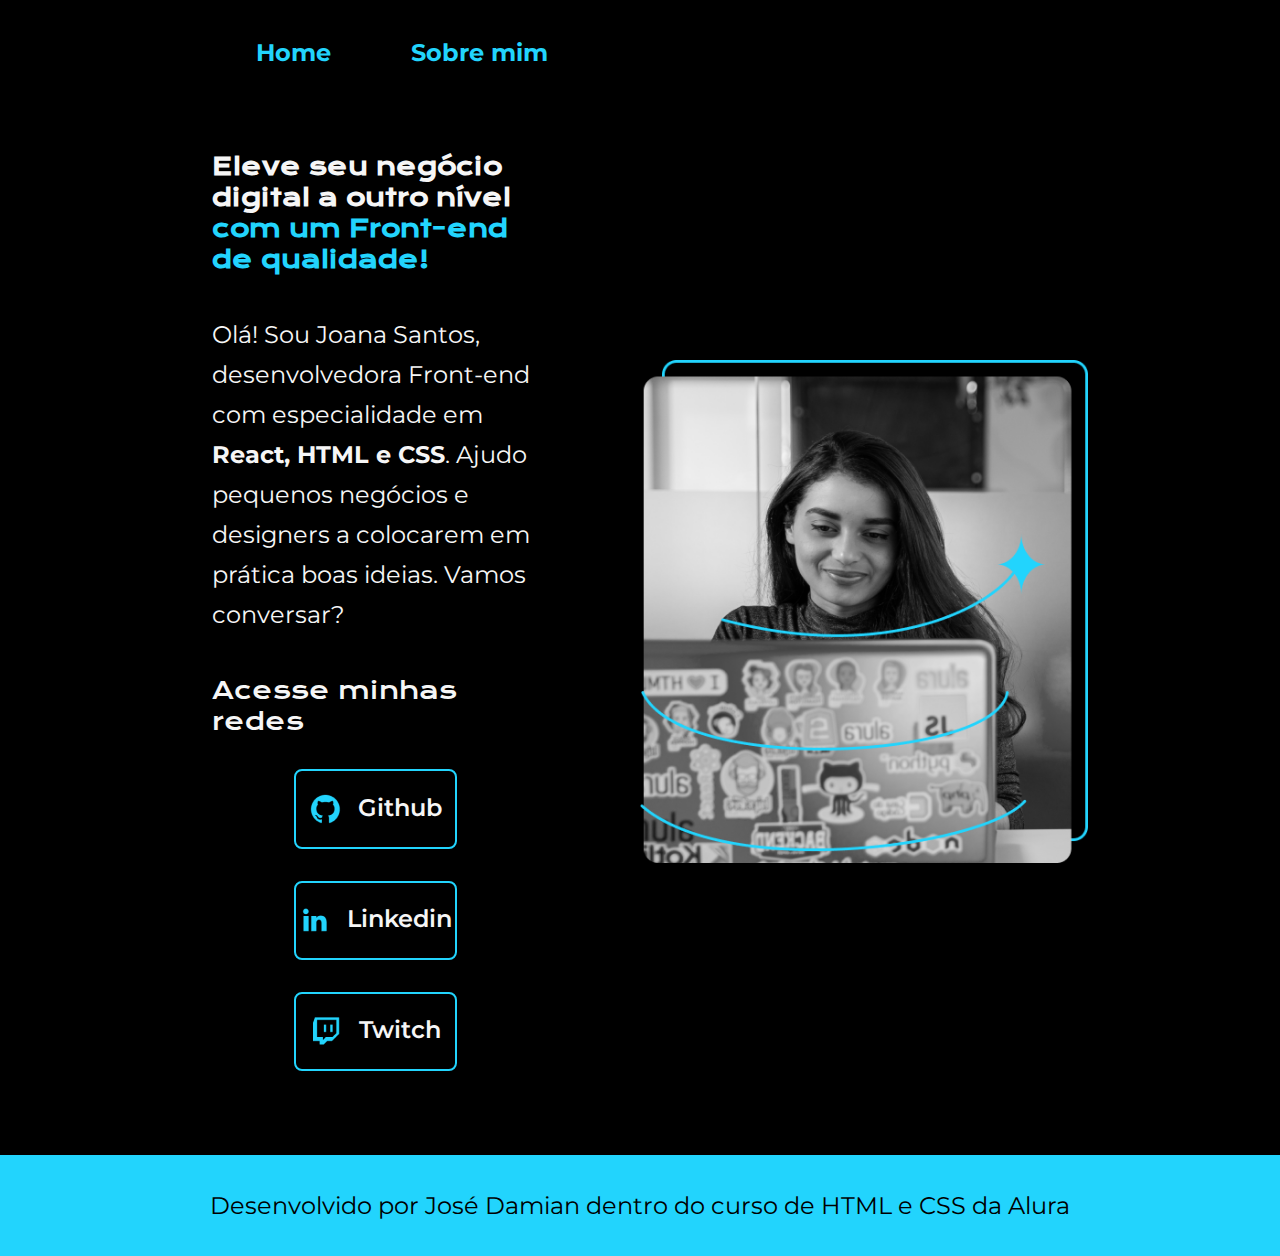
<file: index.html>
<!DOCTYPE html>
<html lang="pt-br">
<head>
    <meta charset="UTF-8"> 
    <meta http-equiv="X-UA-Compatible" content="IE=edge">
    <meta name="viewport" content="width=device-width, initial-scale=1.0">
    <title>Portifolio</title>
    <link rel="stylesheet" href="style.css">
</head>
<body>
    <header class="cabecalho">
        <nav class="cabecalho__menu">
            <a href="index.html" class="cabecalho__menu__link">Home</a>
            <a href="sobre-mim.html" class="cabecalho__menu__link">Sobre mim</a>
        </nav>
    </header>
    <main class="container">
        <section class="container__principal">
            <h1 class="container__principal__titulo">Eleve seu negócio digital a outro nível<strong class="texto__destaque"> com um Front-end de qualidade!</strong></h1>
            <p class="container__principal__texto">Olá! Sou Joana Santos, desenvolvedora Front-end com especialidade em <strong>React, HTML e CSS</strong>. Ajudo pequenos negócios e designers a colocarem em prática boas ideias. Vamos conversar?</p>
            <div class="container__principal__links">
                <h2 class="container__principal__links__texto">Acesse minhas redes</h2>
                <a href="https://github.com/guilhermeonrails" class="container__principal__link__1"><!-------><img src="img/Logo Github-2.png" class="container__principal__link__logo">Github</a>
                <a href="" class="container__principal__link__2"><!-----><img src="img/Logo linkedin.png" class="container__principal__link__logo"> Linkedin</a>
                <a href="" class="container__principal__link__3"><!-----><img src="img/Logo Twitch.png" class="container__principal__link__logo"> Twitch</a>
            </div>
        </section>
        <img src="img/Imagem.png" alt="Foto da Joana Santos programando" class="container__imagem">
    </main>
    <footer>
        <p class="rodape">Desenvolvido por José Damian dentro do curso de HTML e CSS da Alura</p>
    </footer>
</body>
</html>
</file>
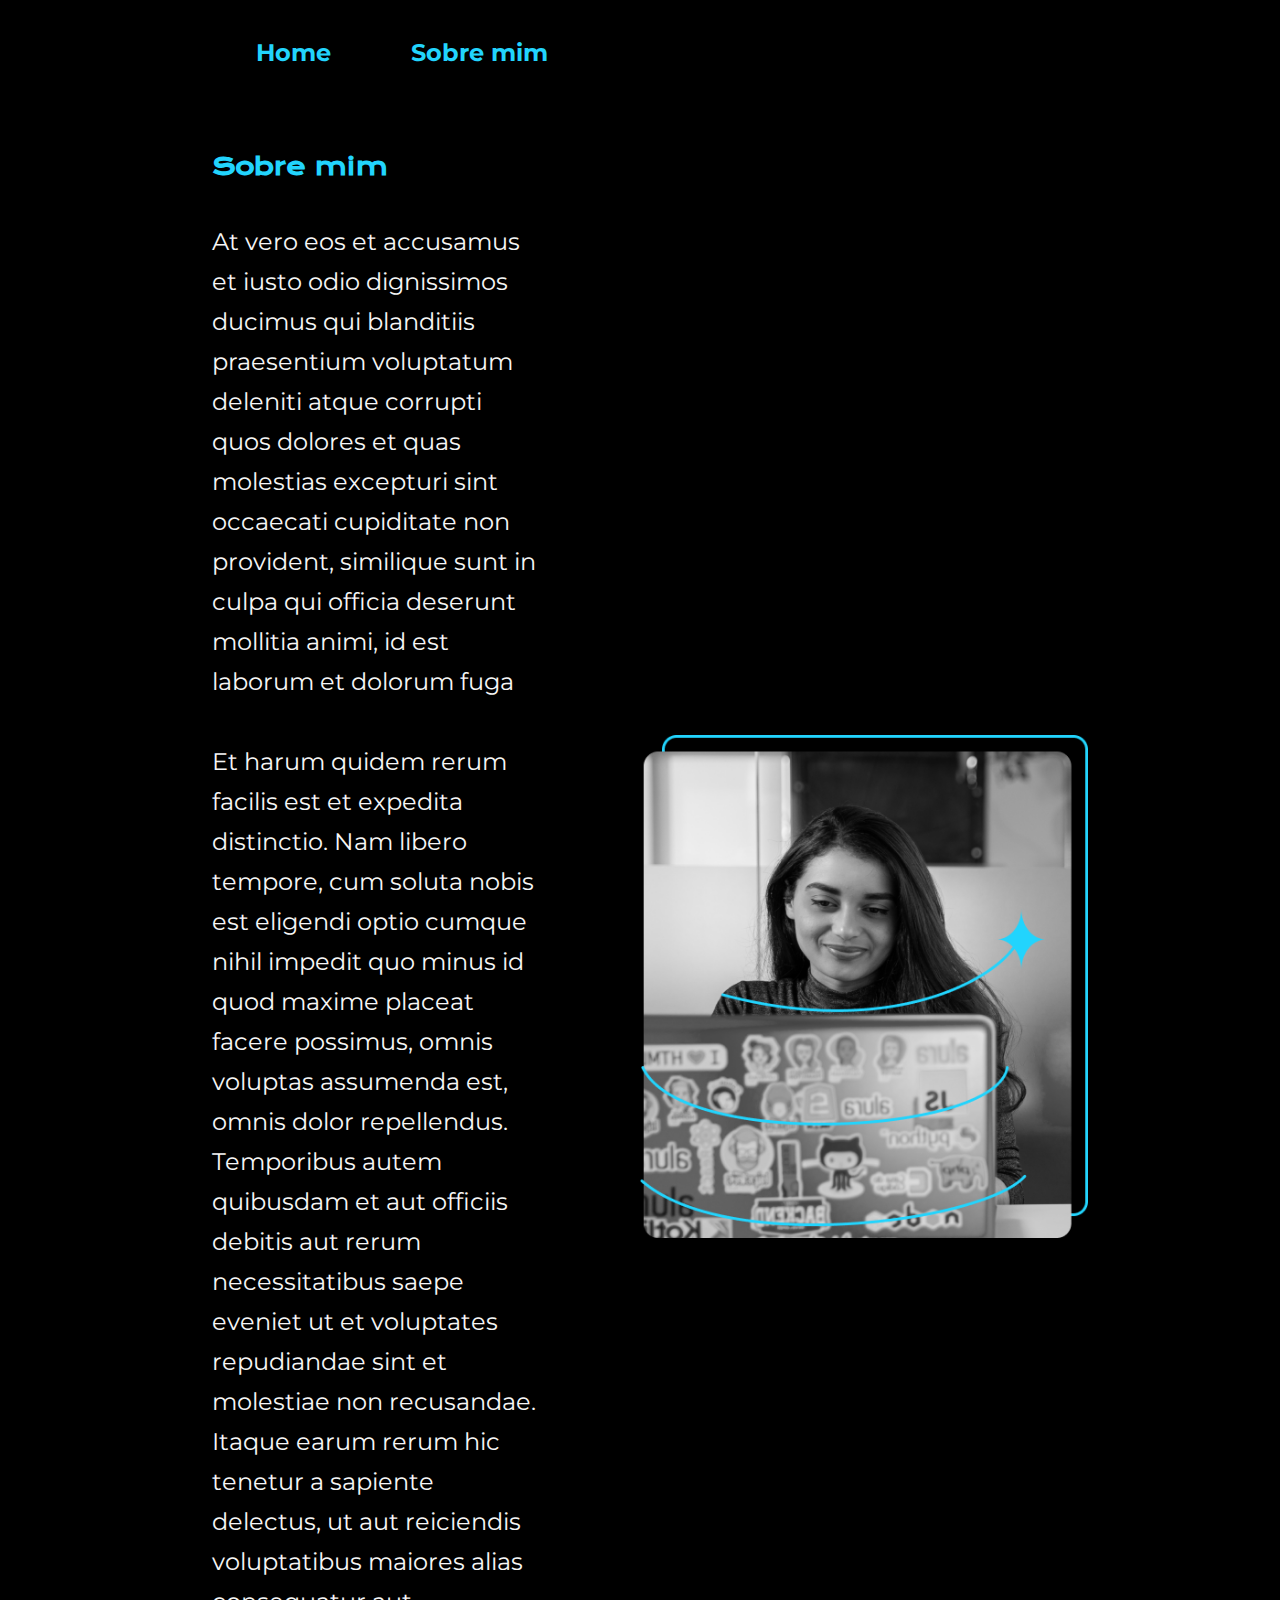
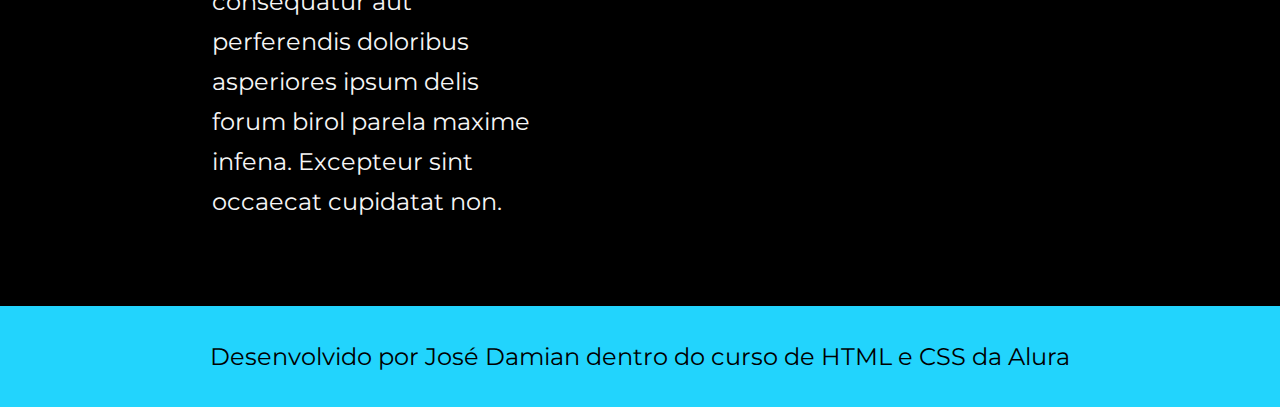
<file: sobre-mim.html>
<!DOCTYPE html>
<html>
    <head>
        <meta charset="UTF-8"> 
        <meta http-equiv="X-UA-Compatible" content="IE=edge">
        <meta name="viewport" content="width=device-width, initial-scale=1.0">
        <title>Portifolio/2</title>
        <link rel="stylesheet" href="style.css">
    </head>
    <body>
        <header class="cabecalho">
            <nav class="cabecalho__menu">
                <a href="index.html" class="cabecalho__menu__link">Home</a>
                <a href="sobre-mim.html" class="cabecalho__menu__link">Sobre mim</a>
            </nav>
        </header>
        <main class="container">
            <section class="container__principal">
                <h1 class="container__principal__titulo"><strong class="texto__destaque">Sobre mim</strong></h1>
                <p class="container__principal__texto">At vero eos et accusamus et iusto odio dignissimos ducimus qui blanditiis praesentium voluptatum deleniti atque corrupti quos dolores et quas molestias excepturi sint occaecati cupiditate non provident, similique sunt in culpa qui officia deserunt mollitia animi, id est laborum et dolorum fuga</p>
                <p class="container__principal__texto">Et harum quidem rerum facilis est et expedita distinctio. Nam libero tempore, cum soluta nobis est eligendi optio cumque nihil impedit quo minus id quod maxime placeat facere possimus, omnis voluptas assumenda est, omnis dolor repellendus. Temporibus autem quibusdam et aut officiis debitis aut rerum necessitatibus saepe eveniet ut et voluptates repudiandae sint et molestiae non recusandae. Itaque earum rerum hic tenetur a sapiente delectus, ut aut reiciendis voluptatibus maiores alias consequatur aut perferendis doloribus asperiores ipsum delis forum birol parela maxime infena. Excepteur sint occaecat cupidatat non.</p>
            </section>
            <img src="img/Imagem.png" alt="Foto da Joana Santos programando" class="container__imagem">
        </main>
        <footer>
            <p class="rodape">Desenvolvido por José Damian dentro do curso de HTML e CSS da Alura</p>
        </footer>
    </body>
</file>
<file: style.css>
@import url('https://fonts.googleapis.com/css2?family=Krona+One&display=swap');
@import url('https://fonts.googleapis.com/css2?family=Montserrat:wght@400;600&display=swap');

* {
    margin: 0;
    padding: 0;
}

body{
    background-color: #000000;
    color: #F6F6F6;
    box-sizing: border-box;
}

.cabecalho {
    align-items: center;
    padding: 3% 0% 0% 20%;
    text-decoration: none;
}

.cabecalho__menu {
    display: flex;
    gap: 5rem;
}

.cabecalho__menu__link {
    text-decoration: none;
    color: #22D4FD;
    font-weight: 700;
    font-family: 'Montserrat',sans-serif;
    font-size: 1.5rem;
}

.container {
    display: flex;
    align-items: center;
    justify-content: center;
    padding: 5% 15%;
    gap: 5.125rem;
}

.container__principal {
    width: 50%;
}

.container__principal__titulo {
    font-size: 2.25rem;
    font-family: 'Krona One', sans-serif;
}

.container__principal__texto { 
    font-family: 'Montserrat', sans-serif;
    font-weight: 400;
    line-height: 2.5rem;
}

.container__principal__links {
    display: flex;
    justify-content: space-between;
    font-family: 'Montserrat', sans-serif;     
    font-weight: 700;
    border-radius: 0.26rem;
    text-decoration: none;  
    flex-direction: column;
    align-items: center;
    gap: 2rem
}

.container__principal__links__texto {
    font-family: 'Krona One', sans-serif;
    font-weight: 400;
    font-size: 1.5rem;
}

.container__principal__link__1,.container__principal__link__2,.container__principal__link__3 {
    width: 50%;
    text-align: center;
    border-radius: 0.5rem;
    font-size: 1.5rem;
    font-weight: 600;
    padding: 1.35rem 0;
    text-decoration: none;
    color: #F6F6F6;
    border-color: #22D4FD;
    box-sizing: border-box;
    border: 0.125rem solid #22D4FD;
    justify-content: center;
    display: flex;
    gap: 1rem;
    transition: 200ms linear
}

.container__principal__link__1:hover {
    background-color: #272727;
    transform: scale(1.1);
}

.container__principal__link__1:active {
    color: darkblue;
}

.container__principal__link__2:hover {
    background-color: #272727;
    transform: scale(1.1)
}

.container__principal__link__2:active {
    color: darkblue;
}

.container__principal__link__3:hover {
    background-color: #272727;
    transform: scale(1.1)
}

.container__principal__link__3:active {
    color: darkblue;
}

.container__principal__texto {
    padding: 1.25rem;
    font-size: 1.5rem;
}

.container__principal__titulo {
    padding: 1.25rem;
    font-size: 1.5rem;
}

.container__principal__links {
    padding: 1.25rem;
    font-size: 1.5rem;
}

.texto__destaque {
    color: #22D4FD;
}

.container__imagem {
    transition: 150ms linear;
    width: 50%;
}

.container__imagem:hover {
    transform: scale(1.05);
}

.rodape {
    justify-content: center;
    font-family: 'Montserrat',sans-serif;
    color: #000000;
    background-color: #22D4FD;
    padding: 1.5em;
    align-items: center;
    display: flex;
    font-size: 1.5rem;
    text-align: center;
}

@media (max-width: 1200px) {
    .cabecalho {
        padding: 10%;
    }

    .cabecalho__menu {
        justify-content: center;
    }

    .container {
        flex-direction: column;
        padding: 5%
    }

    .container__principal {
        width: auto;
    }

    .container__imagem {
        order: -1;
    }
}
</file>
